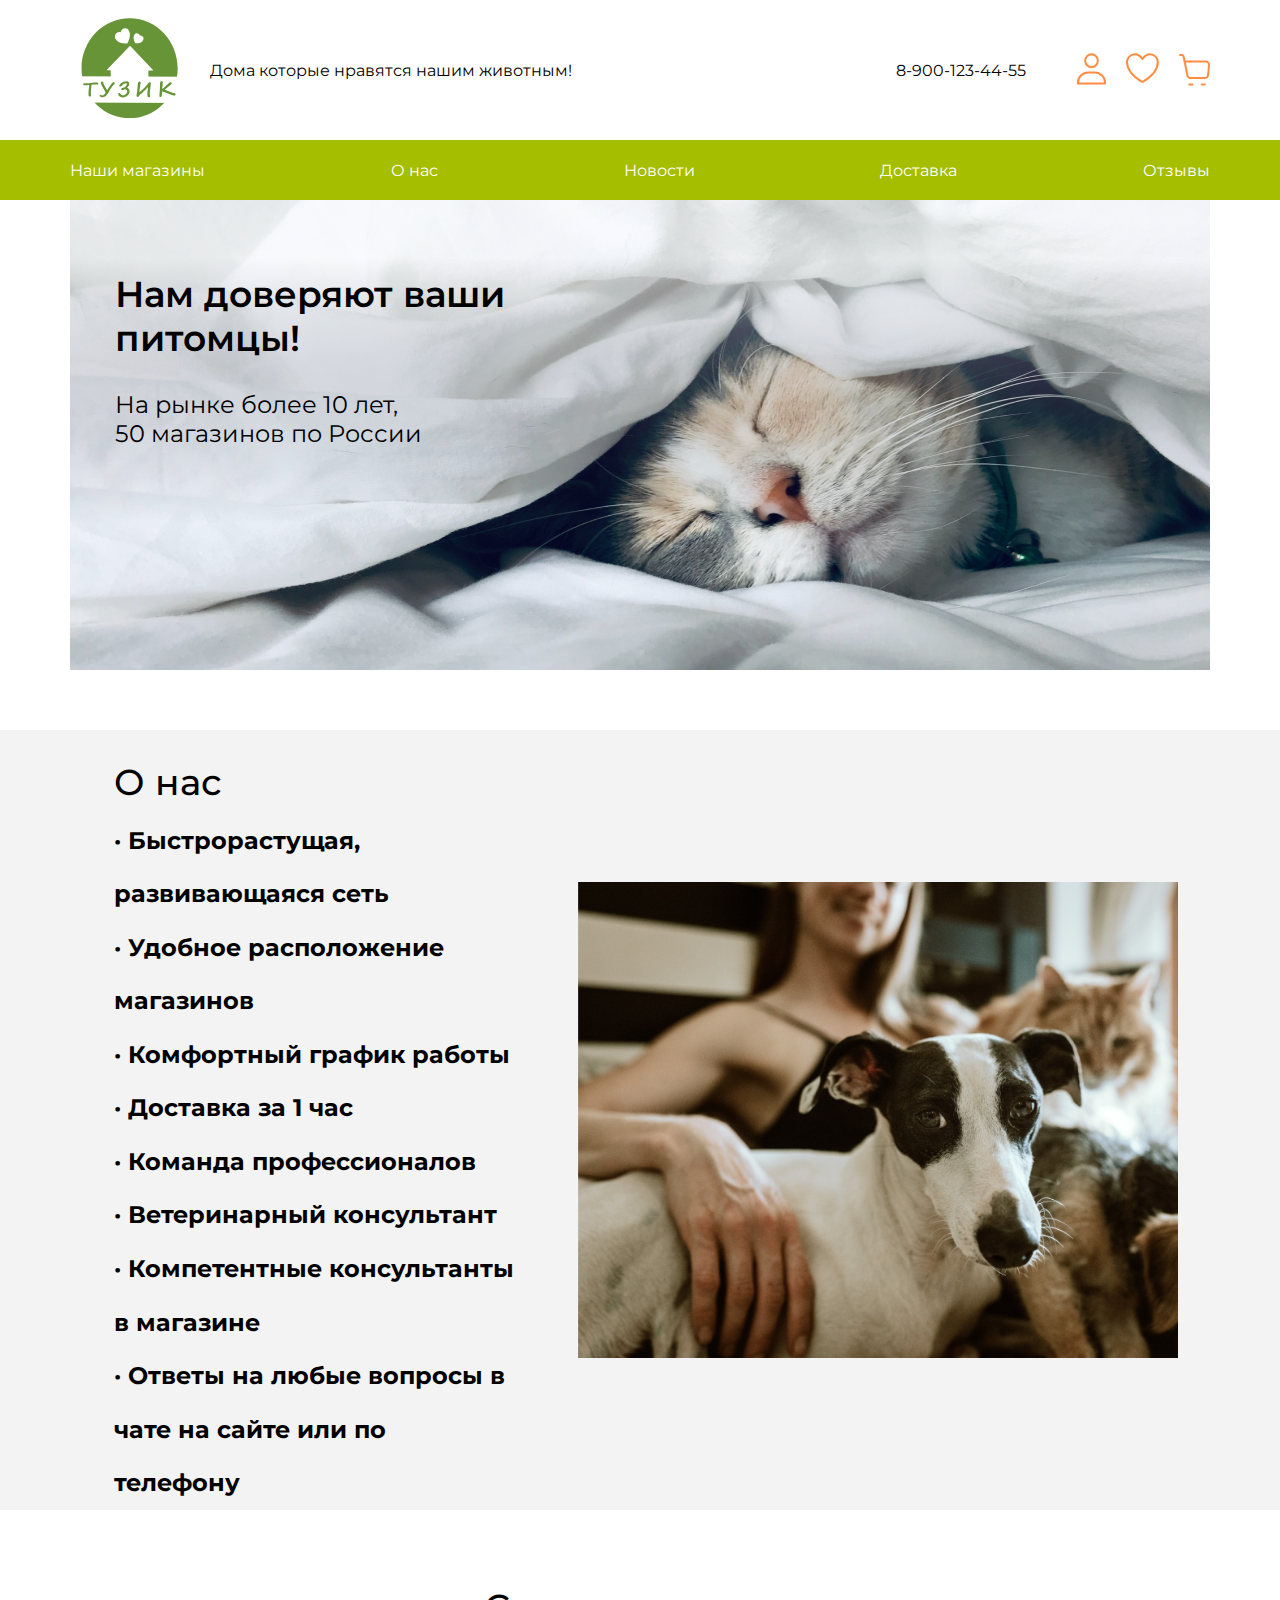
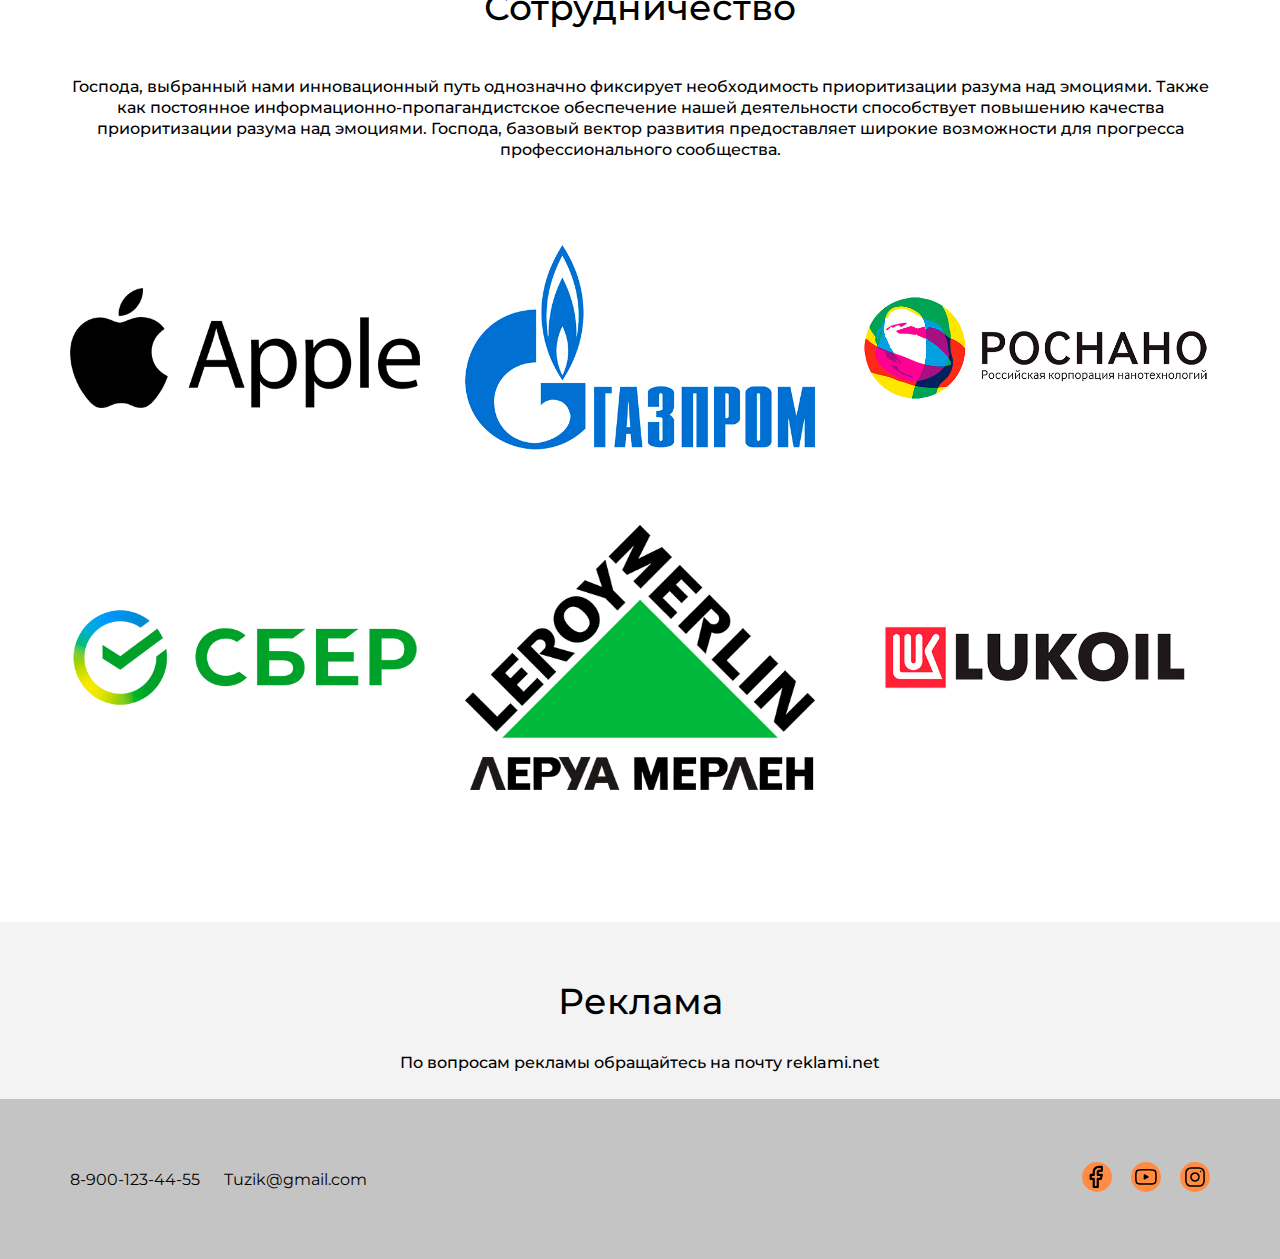
<file: aboutus.html>
<!DOCTYPE html>
<html lang="ru">
    <head>
        <meta charset="UTF-8" />
        <meta name="viewport" content="width=device-width, initial-scale=1.0">
        <title>Тузик</title>
        <link rel="icon" href="img/icons/logo.ico" />
        <link rel="stylesheet" href="css/style.css" />
        <link rel="stylesheet" href="css/aboutus.css" />
        <link rel="stylesheet" href="css/slick-theme.css" />
        <link rel="stylesheet" href="css/slick.css" />
        <link rel="preconnect" href="https://fonts.googleapis.com">
        <link rel="preconnect" href="https://fonts.gstatic.com" crossorigin>
        <link href="https://fonts.googleapis.com/css2?family=Darker+Grotesque
        :wght@600&family=Josefin+Sans&family=Montserrat:wght@400;500;600&display=swap"
        rel="stylesheet">
    </head>

    <body>
        <header>
            <div class="header-mobile">
                <div class="container">
                    <nav class="header-mobile__nav">
                        <a href="#!">Наши магазины</a>
                        <a href="aboutus.html">О нас</a>
                        <a href="news.html">Новости</a>
                        <a href="#!">Доставка</a>
                        <a href="reviews.html">Отзывы</a>
                        <a href="tel:89001234455">8-900-123-44-55</a>
                    </nav>
                </div>
            </div>
        
            <div class="block-flex container header">
                <div class="block-flex header-top">
                    <a class="header-top__logo" href="index.html"><img src="img/icons/logo.svg" alt=""></a>
                    <span>Дома которые нравятся нашим животным!</span>
                </div>
                <div class="block-flex header-top">
                    <a class="link-green" href="tel:89001234455">8-900-123-44-55</a>
                    <div class="block-flex header-top__links">
                        <a class="header-top__link header-top__link--user" href="#!"></a>
                        <a class="header-top__link header-top__link--heart" href="#!"></a>
                        <a class="header-top__link header-top__link--cart" href="#!"></a>
                    </div>
                </div>
        
                <div class="header-menu__burger"></div>
            </div>
        
            <div class="block-flex header-bottom">
                <div class="container">
                    <nav class="block-flex header-bottom__nav">
                        <li><a href="#!">Наши магазины</a></li>
                        <li><a href="aboutus.html">О нас</a></li>
                        <li><a href="news.html">Новости</a></li>
                        <li><a href="#!">Доставка</a></li>
                        <li><a href="reviews.html">Отзывы</a></li>
                    </nav>
                </div>
            </div>
        </header>

        <main>
            <div class="container banner-top">
                <h2 class="banner-top__title">Нам доверяют ваши питомцы!</h2>
                <p class="banner-top__text">На рынке более 10 лет, 50 магазинов по России</p>
            </div>

            <div class="block-flex slide">
                <div class="block-flex container slide-info">
                    <div class="slide-info__desc">
                        <h2 class="slide-info__title">О нас</h2>
                        <p class="slide-info__text">· Быстрорастущая, развивающаяся сеть</p>
                        <p class="slide-info__text">· Удобное расположение магазинов</p>
                        <p class="slide-info__text">· Комфортный график работы</p>
                        <p class="slide-info__text">· Доставка за 1 час</p>
                        <p class="slide-info__text">· Команда профессионалов</p>
                        <p class="slide-info__text">· Ветеринарный консультант</p>
                        <p class="slide-info__text">· Компетентные консультанты в магазине</p>
                        <p class="slide-info__text">· Ответы на любые вопросы в чате на сайте или по телефону</p>
                    </div>
                    <img class="slide-info__img" src="img/dog-about.png" alt="dog pic" />
                </div>
            </div>

            <div class="container partnership">
                <div class="partnership-info">
                    <h2 class="partnership-info__title">Сотрудничество</h2>
                    <p class="partnership-info__text">Господа, выбранный нами инновационный путь однозначно фиксирует необходимость приоритизации
                    разума над эмоциями. Также как постоянное информационно-пропагандистское обеспечение нашей
                    деятельности способствует повышению качества приоритизации разума над эмоциями. Господа,
                    базовый вектор развития предоставляет широкие возможности для прогресса профессионального сообщества.</p>
                </div>
                <div class="partnership-pic">
                    <div class="partnership-pic__object"><img class="partnership-pic__item" src="img/apple.png" alt="apple logo"  ></div>
                    <div class="partnership-pic__object"><img class="partnership-pic__item" src="img/gaz.png" alt="gazprom logo"  ></div>
                    <div class="partnership-pic__object"><img class="partnership-pic__item" src="img/rosnano.png" alt="rosnano logo"  ></div>
                    <div class="partnership-pic__object"><img class="partnership-pic__item" src="img/logo_sber.png" alt="sber logo"></div>
                    <div class="partnership-pic__object"><img class="partnership-pic__item" src="img/leroy.png" alt="leroy merlin logo"></div>
                    <div class="partnership-pic__object"><img class="partnership-pic__item" src="img/lukoil_logo.png" alt="lukoil logo"></div>
                </div>
            </div>

            <div class="block-flex marketing">
                <div class="container marketing-fill">
                    <h2 class="marketing_title">Реклама</h2>
                    <p class="marketing_text">По вопросам рекламы обращайтесь на почту reklami.net</p>
                </div>
            </div>
        </main>

        <footer class="block-flex">
            <div class="container">
                <div class="block-flex footer-block">
                    <div class="footer-contact">
                        <a class="link-green footer-contact__tel" href="tel:89001234455">8-900-123-44-55</a>
                        <a class="link-green footer-contact__mail" href="mailto:Tuzik@gmail.com">Tuzik@gmail.com</a>
                    </div>
        
                    <div class="footer-social">
                        <a class="footer-social__link" href="https://www.facebook.com/"><img class="footer-social__fb" src="img/icons/fb.svg" alt="facebook"></a>
                        <a class="footer-social__link" href="https://www.youtube.com/"><img class="footer-social__yb" src="img/icons/youtube.svg"
                            alt="youtube"></a>
                        <a class="footer-social__link" href="https://www.instagram.com/"><img class="footer-social__ig" src="img/icons/inst.svg"
                            alt="instagram"></a>
                    </div>
                </div>
            </div>
        </footer>
        <script src="js/jquery-3.6.0.min.js"></script>
        <script src="js/slick.min.js"></script>
        <script src="js/main.js"></script>
    </body>
</html>
</file>
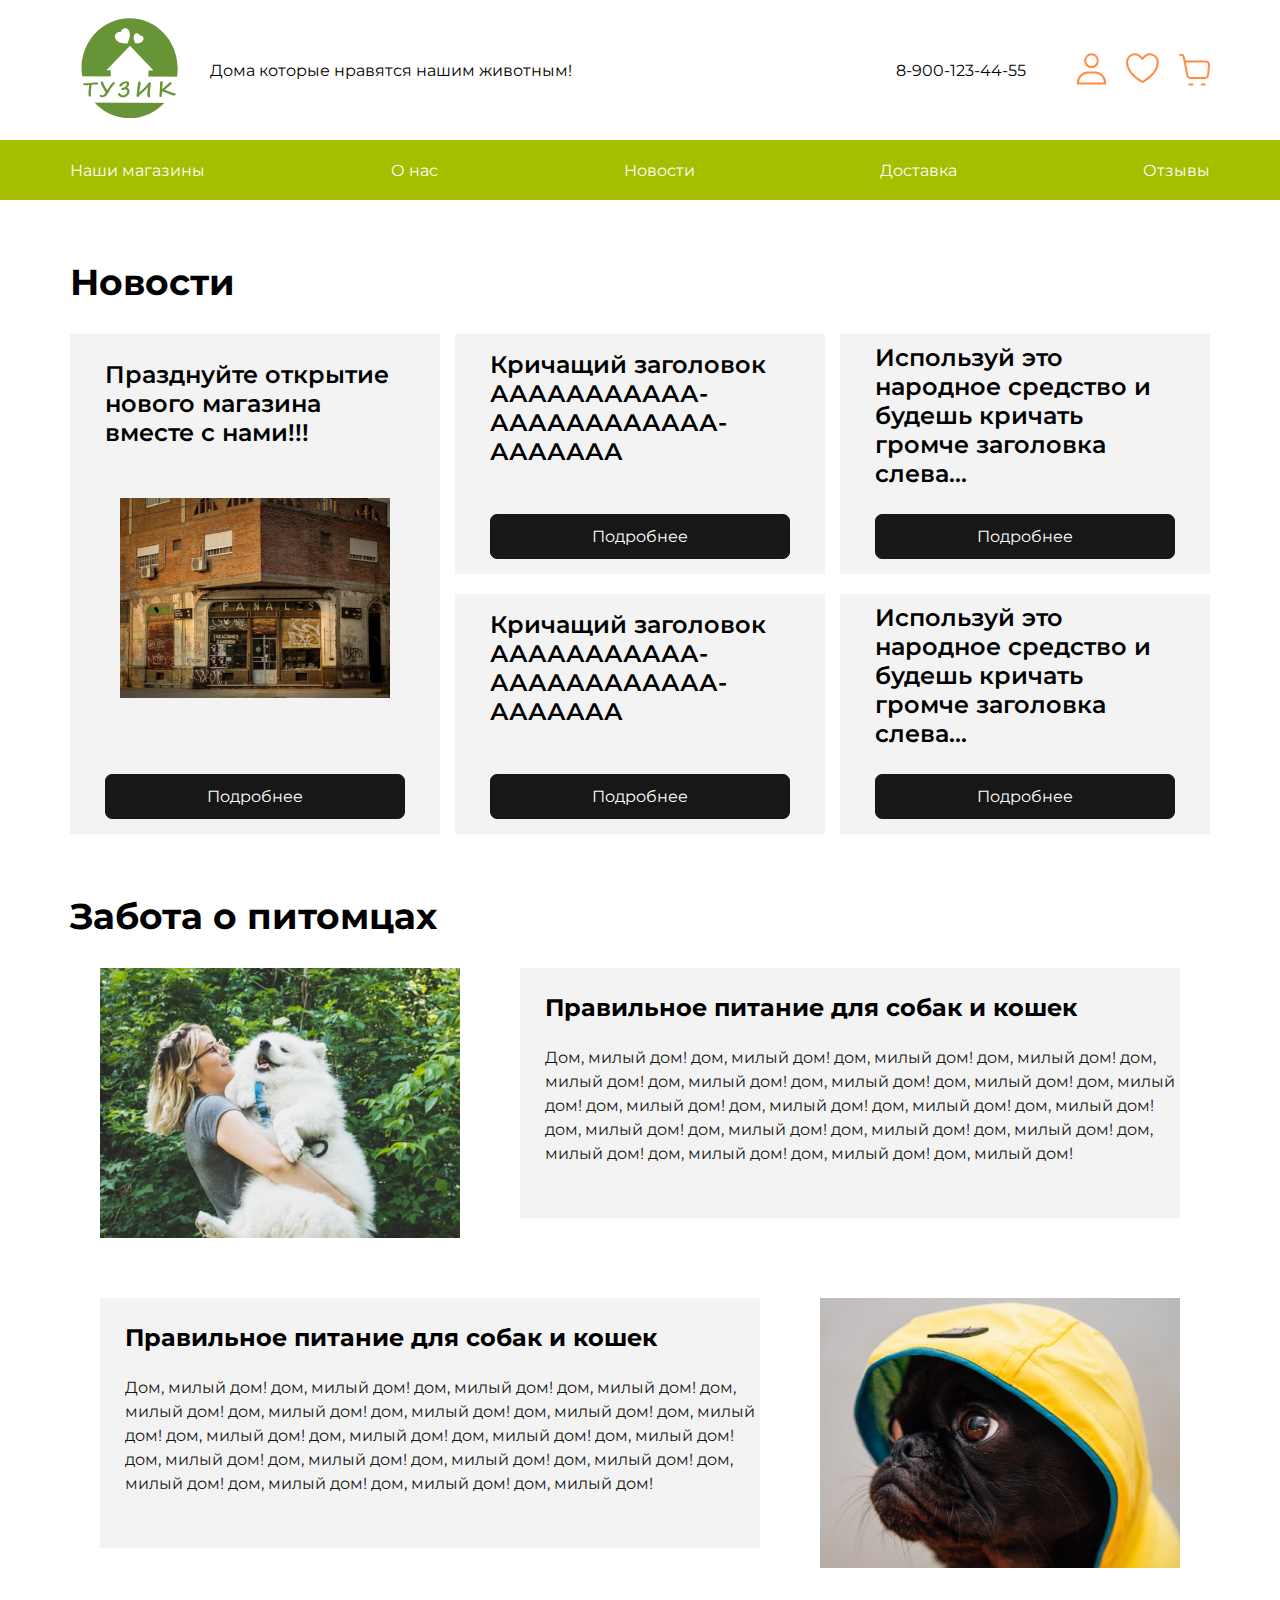
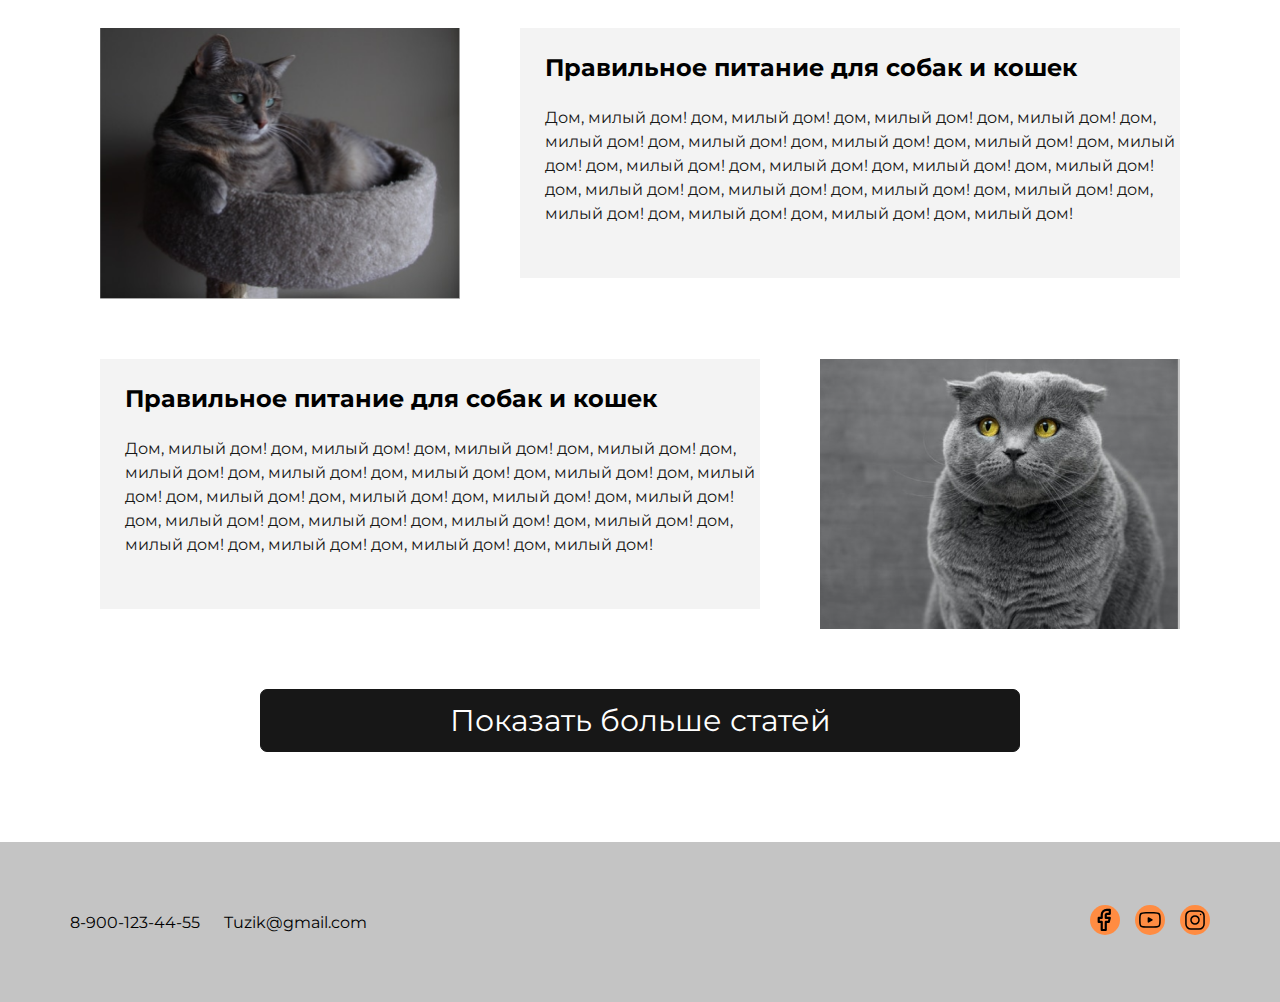
<file: news.html>
<!DOCTYPE html>
<html lang="ru">

<head>
  <meta charset="UTF-8">
  <meta name="viewport" content="width=device-width, initial-scale=1.0">
  <title>Тузик</title>
  <link rel="icon" href="img/icons/logo.ico">
  <link rel="stylesheet" href="css/style.css">
  <link rel="stylesheet" href="css/news.css">
  <link rel="preconnect" href="https://fonts.googleapis.com">
  <link rel="preconnect" href="https://fonts.gstatic.com" crossorigin>
  <link href="https://fonts.googleapis.com/css2?family=Darker+Grotesque
  :wght@600&family=Josefin+Sans&family=Montserrat:wght@400;500;600&display=swap"
  rel="stylesheet">
</head>

<body>

  <header>
    <div class="header-mobile">
      <div class="container">
        <nav class="header-mobile__nav">
          <a href="#!">Наши магазины</a>
          <a href="aboutus.html">О нас</a>
          <a href="news.html">Новости</a>
          <a href="#!">Доставка</a>
          <a href="reviews.html">Отзывы</a>
          <a href="tel:89001234455">8-900-123-44-55</a>
        </nav>
      </div>
    </div>

    <div class="block-flex container header">
      <div class="block-flex header-top">
        <a class="header-top__logo" href="index.html"><img src="img/icons/logo.svg" alt=""></a>
        <span>Дома которые нравятся нашим животным!</span>
      </div>
      <div class="block-flex header-top">
        <a class="link-green" href="tel:89001234455">8-900-123-44-55</a>
        <div class="block-flex header-top__links">
          <a class="header-top__link header-top__link--user" href="#!"></a>
          <a class="header-top__link header-top__link--heart" href="#!"></a>
          <a class="header-top__link header-top__link--cart" href="#!"></a>
        </div>
      </div>

      <div class="header-menu__burger"></div>
    </div>

    <div class="block-flex header-bottom">
      <div class="container">
        <nav class="block-flex header-bottom__nav">
          <li><a href="#!">Наши магазины</a></li>
          <li><a href="aboutus.html">О нас</a></li>
          <li><a href="news.html">Новости</a></li>
          <li><a href="#!">Доставка</a></li>
          <li><a href="reviews.html">Отзывы</a></li>
        </nav>
      </div>
    </div>
  </header>

  <main>
    <div class="container">
      <div class="news">
        <h2>Новости</h2>
          <div class="grid-news">
            <div class="news-item last-news">
              <span class="title-news">Празднуйте открытие нового магазина вместе с нами!!!</span>
              <img class="img-news" src="img/shop.png" alt="">
              <a class="btn btn-black" href="#!">Подробнее</a>
            </div>
            <div class="news-item">
              <span class="title-news">
                Кричащий заголовок ААААА&shy;АААААА&shy;АААААА&shy;АААААА&shy;ААААААА
              </span>
              <a class="btn btn-black" href="#!">Подробнее</a>
            </div>
            <div class="news-item">
              <span class="title-news">
                Используй это народное средство и будешь кричать громче заголовка слева...
              </span>
              <a class="btn btn-black" href="#!">Подробнее</a>
            </div>
            <div class="news-item">
              <span class="title-news">
                Кричащий заголовок ААААА&shy;АААААА&shy;АААААА&shy;АААААА&shy;ААААААА
              </span>
              <a class="btn btn-black" href="#!">Подробнее</a>
            </div>
            <div class="news-item">
              <span class="title-news">
                Используй это народное средство и будешь кричать громче заголовка слева...
              </span>
              <a class="btn btn-black" href="#!">Подробнее</a>
            </div>
          </div>
        </div>
      <h2>Забота о питомцах</h2>
      <div class="article">
        <div class="article-block block-flex img-l">
          <img src="img/dognews.png" alt="">
          <div class="article-box">
            <h3 class="title">Правильное питание для собак и кошек</h3>
            <span class="text">Дом, милый дом! дом, милый дом! дом, милый дом! дом, милый дом!
              дом, милый дом! дом, милый дом! дом, милый дом! дом, милый дом! 
              дом, милый дом! дом, милый дом! дом, милый дом! дом, милый дом! 
              дом, милый дом! дом, милый дом! дом, милый дом! дом, милый дом! 
              дом, милый дом! дом, милый дом! дом, милый дом! дом, милый дом! 
              дом, милый дом! </span>
          </div>
        </div>
        <div class="article-block block-flex img-r">
          <div class="article-box">
            <h3 class="title">Правильное питание для собак и кошек</h3>
            <span class="text">Дом, милый дом! дом, милый дом! дом, милый дом! дом, милый дом!
              дом, милый дом! дом, милый дом! дом, милый дом! дом, милый дом! 
              дом, милый дом! дом, милый дом! дом, милый дом! дом, милый дом! 
              дом, милый дом! дом, милый дом! дом, милый дом! дом, милый дом! 
              дом, милый дом! дом, милый дом! дом, милый дом! дом, милый дом! 
              дом, милый дом! </span>
          </div>
          <img src="img/dogsnews.png" alt="">
        </div>
        <div class="article-block block-flex img-l">
          <img src="img/cat-l.png" alt="">
          <div class="article-box">
            <h3 class="title">Правильное питание для собак и кошек</h3>
            <span class="text">Дом, милый дом! дом, милый дом! дом, милый дом! дом, милый дом!
              дом, милый дом! дом, милый дом! дом, милый дом! дом, милый дом! 
              дом, милый дом! дом, милый дом! дом, милый дом! дом, милый дом! 
              дом, милый дом! дом, милый дом! дом, милый дом! дом, милый дом! 
              дом, милый дом! дом, милый дом! дом, милый дом! дом, милый дом! 
              дом, милый дом! </span>
          </div>
        </div>
        <div class="article-block block-flex img-r">
          <div class="article-box">
            <h3 class="title">Правильное питание для собак и кошек</h3>
            <span class="text">Дом, милый дом! дом, милый дом! дом, милый дом! дом, милый дом!
              дом, милый дом! дом, милый дом! дом, милый дом! дом, милый дом! 
              дом, милый дом! дом, милый дом! дом, милый дом! дом, милый дом! 
              дом, милый дом! дом, милый дом! дом, милый дом! дом, милый дом! 
              дом, милый дом! дом, милый дом! дом, милый дом! дом, милый дом! 
              дом, милый дом! </span>
          </div>
          <img src="img/cat-r.png" alt="">
        </div>
        <a class="btn btn-black big-btn" href="#!">Показать больше статей</a>
      </div>
    </div>
  </main>

  <footer class="block-flex">
    <div class="container">
      <div class="block-flex footer-block">
        <div class="footer-contact">
          <a class="footer-contact__tel" href="tel:89001234455">8-900-123-44-55</a>
          <a class="footer-contact__mail" href="mailto:Tuzik@gmail.com">Tuzik@gmail.com</a>
        </div>

        <div class="footer-social block-flex">
          <a class="footer-social__link" href="https://www.facebook.com/"><img class="footer-social__fb" src="img/icons/fb.svg" alt="facebook"></a>
          <a class="footer-social__link" href="https://www.youtube.com/"><img class="footer-social__yb" src="img/icons/youtube.svg"
              alt="youtube"></a>
          <a class="footer-social__link" href="https://www.instagram.com/"><img class="footer-social__ig" src="img/icons/inst.svg"
              alt="instagram"></a>
        </div>
      </div>
    </div>
  </footer>
  <script src="js/jquery-3.6.0.min.js"></script>
  <script src="js/slick.min.js"></script>
  <script src="js/main.js"></script>
  </body>
</html>
</file>
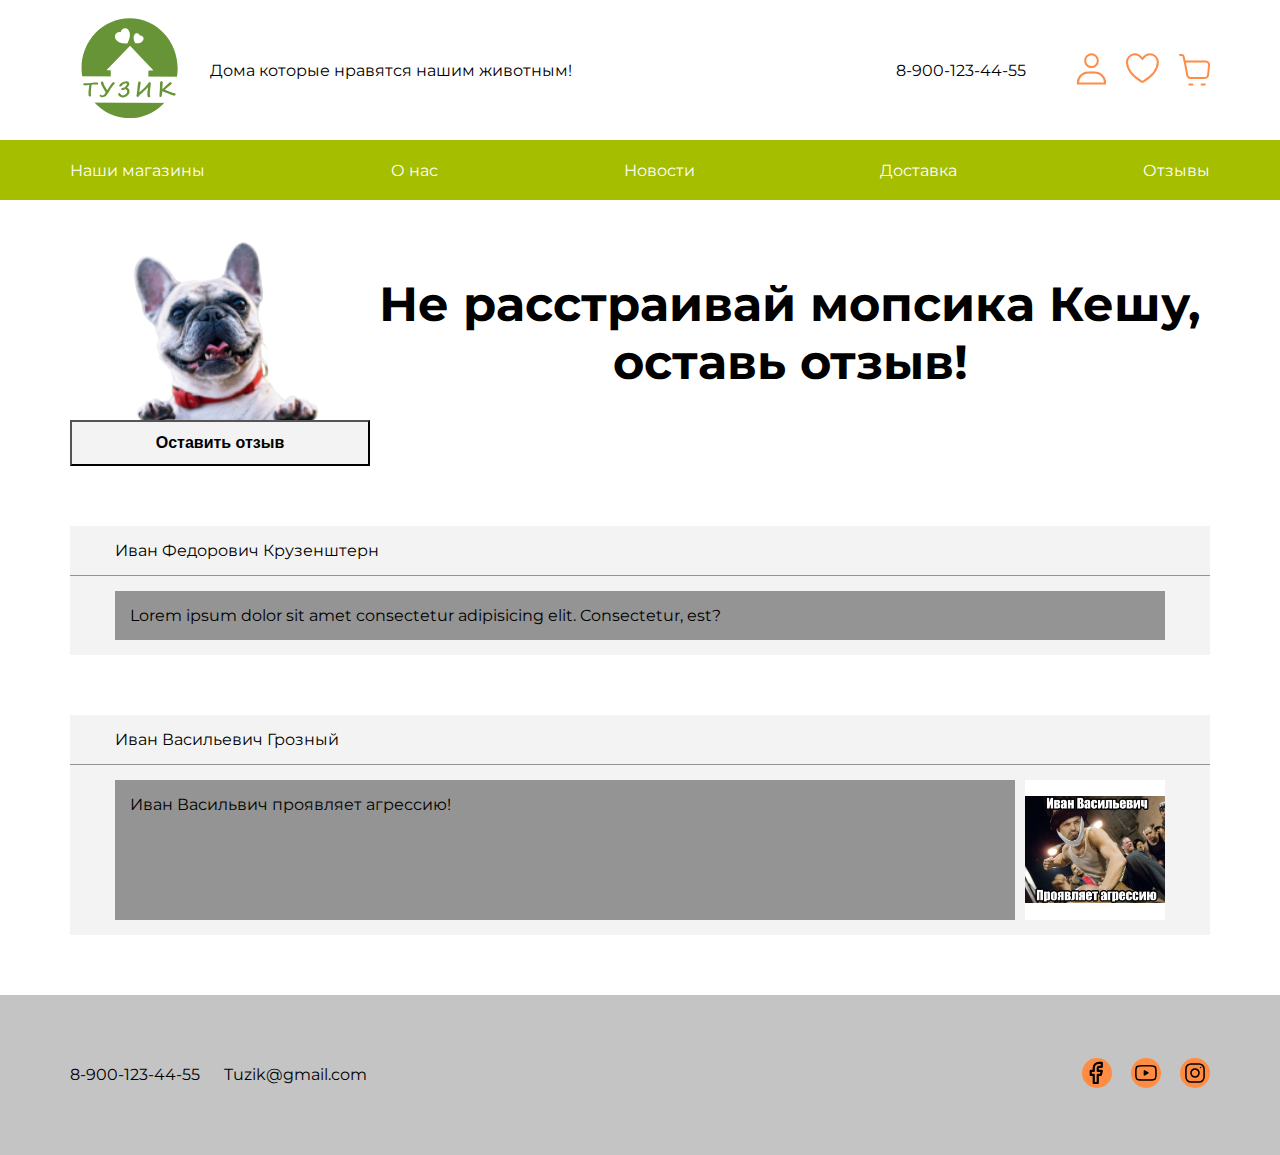
<file: reviews.html>
<!DOCTYPE html>
<html lang="ru">

<head>
  <meta charset="UTF-8">
  <meta name="viewport" content="width=device-width, initial-scale=1.0">
  <title>Отзывы</title>
  <link rel="icon" href="img/icons/logo.ico">
  <link rel="stylesheet" href="css/slick.css">
  <link rel="stylesheet" href="css/slick-theme.css">
  <link rel="stylesheet" href="css/reviews.css">
  <link rel="stylesheet" href="css/style.css">
  <link rel="preconnect" href="https://fonts.googleapis.com">
  <link rel="preconnect" href="https://fonts.gstatic.com" crossorigin>
  <link href="https://fonts.googleapis.com/css2?family=Darker+Grotesque
  :wght@600&family=Josefin+Sans&family=Montserrat:wght@400;500;600&display=swap"
  rel="stylesheet">
</head>

<body>

  <header>
    <div class="header-mobile">
      <div class="container">
        <nav class="header-mobile__nav">
          <a href="#!">Наши магазины</a>
          <a href="aboutus.html">О нас</a>
          <a href="news.html">Новости</a>
          <a href="#!">Доставка</a>
          <a href="reviews.html">Отзывы</a>
          <a href="tel:89001234455">8-900-123-44-55</a>
        </nav>
      </div>
    </div>

    <div class="block-flex container header">
      <div class="block-flex header-top">
        <a class="header-top__logo" href="index.html"><img src="img/icons/logo.svg" alt=""></a>
        <span>Дома которые нравятся нашим животным!</span>
      </div>

      <div class="block-flex header-top">
        <a class="link-green" href="tel:89001234455">8-900-123-44-55</a>
        <div class="block-flex header-top__links">
          <a class="header-top__link header-top__link--user" href="#!"></a>
          <a class="header-top__link header-top__link--heart" href="#!"></a>
          <a class="header-top__link header-top__link--cart" href="#!"></a>
        </div>
      </div>

      <div class="header-menu__burger"></div>
    </div>

    <div class="block-flex header-bottom">
      <div class="container">
        <nav class="block-flex header-bottom__nav">
          <li><a href="#!">Наши магазины</a></li>
          <li><a href="aboutus.html">О нас</a></li>
          <li><a href="news.html">Новости</a></li>
          <li><a href="#!">Доставка</a></li>
          <li><a href="reviews.html">Отзывы</a></li>
        </nav>
      </div>
    </div>
  </header>

  <main class="container">

    <div class="block-flex leave-review">
      <div class="leave-review__button wow bounce">
        <img class="leave-review__img" src="img/dog-review.png" alt="">
        <button class="btn btn-form">Оставить отзыв</button>
      </div>
      <h1>Не расстраивай мопсика Кешу, оставь отзыв!</h1>
    </div>

    <div class="review-list">
      <div class="review-item">
        <p class="review-item__name">Иван Федорович Крузенштерн</p>
        <div class="review-item__block">
          <p class="review-item__block--text">Lorem ipsum dolor sit amet consectetur adipisicing elit. Consectetur, est?
          </p>
          <!-- <div class="review-item__block--img"></div> -->
        </div>
      </div>
    </div>

    <div class="review-list">
      <div class="review-item">
        <p class="review-item__name">Иван Васильевич Грозный</p>
        <div class="review-item__block">
          <p class="review-item__block--text">Иван Васильвич проявляет агрессию!
          </p>
          <img src="img/vanya.jpg" class="review-item__block--img">
        </div>
      </div>
    </div>

    <div class="modal-container">
      <div class="modal-review">
        <div class="modal-review__title">
          <p>Написать отзыв</p>
          <div class="modal-exit"></div>
        </div>
        <form method="post" action="">
          <input class="modal-form" type="text" name="" placeholder="Имя">
          <input class="modal-form" type="email" name="" placeholder="Электронная почта">
          <input class="modal-form" type="text" name="" placeholder="Название товара">
          <input class="modal-form" type="text" name="" placeholder="Отзыв">
        </form>
        <button class="btn btn-green" type="button">Отправить</button>
      </div>
    </div>
  </main>

  <footer class="block-flex">
    <div class="container">
      <div class="block-flex footer-block">
        <div class="footer-contact">
          <a class="link-green footer-contact__tel" href="tel:89001234455">8-900-123-44-55</a>
          <a class="link-green footer-contact__mail" href="mailto:Tuzik@gmail.com">Tuzik@gmail.com</a>
        </div>

        <div class="footer-social">
          <a class="footer-social__link" href="https://www.facebook.com/"><img class="footer-social__fb"
              src="img/icons/fb.svg" alt="facebook"></a>
          <a class="footer-social__link" href="https://www.youtube.com/"><img class="footer-social__yb"
              src="img/icons/youtube.svg" alt="youtube"></a>
          <a class="footer-social__link" href="https://www.instagram.com/"><img class="footer-social__ig"
              src="img/icons/inst.svg" alt="instagram"></a>
        </div>
      </div>
    </div>
  </footer>

  <script src="js/jquery-3.6.0.min.js"></script>
  <script src="js/slick.min.js"></script>
  <script src="js/main.js"></script>
  <script src="js/scrollNot.js"></script>
  <script src="js/index.js"></script>
</body>
</html>
</file>
<file: css/style.css>
* {
  box-sizing: border-box;
}
body {
  margin: 0;
  font-size: 16px;
  font-family: "Montserrat",
  sans-serif;
}
img {
  width: 100%;
}
a {
  text-decoration: none;
  color: black;
  cursor: url("../img/cursor.png"), auto;
}
h1 {
  font-size: 48px;
}
h2 {
  font-size: 36px;
}
h3 {
  font-size: 24px;
}
li {
  list-style: none;
}
:root {
  --color-light: #f3f3f3;
  --color-lime: #a5be00;
  --color-orange: #ff8c42;
  --color-tomato: #cb4646;
  --color-dark: #949494;
  --color-grey: #c4c4c4;
  --color-black: #171717;
  --color-yellow: #fbd824;
  --color-green: #679436;
  --color-rose: #F9D3D3;
}
.btn {
  width: 100%;
  max-width: 230px;
  padding: 15px;
  cursor: url("../img/cursor.png"), auto;
}
.container {
  max-width: 1140px;
  width: 95%;
  margin: auto;
}
.open-flex {
  display: flex !important;
}
.block-flex {
  display: flex;
  justify-content: space-between;
  align-items: center;
}
.header-bottom__nav a:hover {
  transition: 0.3s;
  color: var(--color-yellow);
}
/* header-top */
.header {
  position: relative;
  height: 140px;
}
.header-menu__burger {
  display: none;
}
.link-green:hover {
  transition: 0.3s;
  color: var(--color-green);
  border-bottom: 1px solid var(--color-green);
}
.header-top__logo {
  max-width: 120px;
  width: 100%;
  margin-right: 20px;
  z-index: 7;
}
.header-top__links {
  margin-left: 50px;
  z-index: 7;
}
.header-top__link:not(:last-child) {
  max-width: 100%;
  margin-right: 20px;
}
.header-top__link--user {
  width: 30px;
  height: 34px;
  background: url("../img/icons/user.svg") no-repeat;
}
.header-top__link--user:hover {
  transition: 0.3s;
  background: url("../img/icons/user-hover.svg") no-repeat;
}
.header-top__link--heart {
  width: 33px;
  height: 34px;
  background: url("../img/icons/heart.svg") no-repeat;
}
.header-top__link--heart:hover {
  transition: 0.3s;
  background: url("../img/icons/heart-hover.svg") no-repeat;
}
.header-top__link--cart {
  max-width: 100%;
  width: 31px;
  height: 34px;
  background: url("../img/icons/cart.svg") no-repeat;
}
.header-top__link--cart:hover {
  transition: 0.3s;
  background: url("../img/icons/cart-hover.svg") no-repeat;
}
.header-mobile {
  display: none;
}
/* header-bottom */
.header-bottom {
  height: 60px;
  background: var(--color-lime);
}
.header-bottom li {
  color: white;
}
.header-bottom a {
  color: white;
}
/* banners */
.slider-top__cats-rose {
  height: 450px;
  background: linear-gradient(rgba(0, 0, 0, 0.5) 100%, #000 100%),
    url("../img/slide.jpg") no-repeat;
  background-position: center;
}
.slider-top__cats {
  height: 450px;
  background: linear-gradient(rgba(0, 0, 0, 0.5) 100%, #000 100%),
    url("../img/slide-3.jpg") no-repeat center;
}
.slider-top__dogs {
  height: 450px;
  background: linear-gradient(rgba(0, 0, 0, 0.5) 100%, #000 100%),
    url("../img/slide-2.jpg") no-repeat;
  background-position: bottom;
}
.slider-top {
  padding: 20px;
  display: flex !important;
  flex-direction: column;
  justify-content: end;
  z-index: 11;
}
.slider-top__dogs h1 {
  color: var(--color-lime);
}
.slider-top__cats h1 {
  color: var(--color-orange);
}
.slider-top__cats-rose h1 {
  color: var(--color-light);
}
.btn-dark {
  display: block;
  width: 200px;
  top: 55%;
  text-align: center;
  background: var(--color-black);
  color: white;
  border: 1px solid var(--color-light);
}
.btn-dark:hover {
  background: var(--color-rose);
  color: var(--color-black);
  transition: 0.3s;
}
/* info */
.slide {
  height: 450px;
  background: var(--color-light);
}
.slide-info {
  justify-content: space-around;
}
.slide-info__img {
  width: 100%;
  max-width: 290px;
}
.slide-info__desc {
  text-align: center;
}
.slide-info__desc p {
  font-weight: bold;
  font-size: 24px;
}
.slide-info__desc .btn-dark {
  display: block;
  width: 200px;
  text-align: center;
  margin: auto;
  margin-top: 30px;
  background: var(--color-black);
  color: white;
}
.slide-info__desc .btn-dark:hover {
  background: var(--color-rose);
  color: var(--color-black);
  transition: 0.3s;
}
/* products */
.products {
  max-width: 720px;
  width: 95%;
}
.products h2 {
  margin-top: 60px;
  margin-bottom: 30px;
  text-align: center;
  margin-bottom: 0;
}
.products-list {
  display: flex;
  justify-content: space-between;
  flex-wrap: wrap;
}
.products-list__item {
  margin-top: 30px;
  text-align: center;
  background: var(--color-light);
  border-bottom-left-radius: 7px;
  border-bottom-right-radius: 7px;
}
.products-list__item h3 {
  margin: 7px 0;
}
.products-list__item p {
  margin: 17px 0;
}
.products-list__item--img {
  max-width: 300px;
  object-fit: contain;
}
.btn-white,
.btn-black {
  display: block;
  margin: auto;
  max-width: inherit;
  border-radius: 7px;
  padding: 12px;
}
.btn-white:hover,
.products-list__item .btn-black:hover {
  background: var(--color-rose);
  color: var(--color-black);
  transition: 0.3s;
}
.btn-black {
  margin-top: 10px;
  color: white;
  background: var(--color-black);
  border: 1px solid var(--color-black);
}
.btn-black:hover {
  background: #000;
  color: #fff;
}
.btn-white {
  color: black;
  background: #fff;
  border: 1px solid var(--color-black);
}
/* subscription */
.subscription {
  margin-top: 60px;
  height: 220px;
  background: var(--color-light);
}
.subscription-block {
  max-width: 720px;
  width: 100%;
  margin: auto;
}
.subscription-block__img {
  max-width: 135px;
  width: 100%;
}
.subscription-block__form {
  width: 73%;
  padding: 20px 30px;
  background: var(--color-lime);
}
.subscription-block__form h3 {
  margin-top: 0;
}
.subscription-block__form input[type="email"] {
  font-size: 16px;
  padding: 12px;
}
.subscription-block__form .btn-form {
  float: right;
  font-size: 16px;
  font-weight: bold;
  padding: 12px;
  background: var(--color-light);
}
.subscription-block__form .btn-form:hover {
  background: var(--color-rose);
  color: var(--color-black);
  transition: 0.3s;
}
/* footer */
footer {
  background: var(--color-grey);
}
.footer-block {
  height: 160px;
}
.footer-social__link:not(:last-child) {
  margin-right: 15px;
}
.footer-social__fb,
.footer-social__yb,
.footer-social__ig {
  width: 30px;
}
.footer-contact__tel {
  margin-right: 20px;
}
/* adaptiv */
@media (max-width: 870px) {
  h1 {
    font-size: 24px;
  }
  h2 {
    font-size: 24px;
  }
  h3 {
    font-size: 18px;
  }
  .header-top span,
  .link-green,
  .header-bottom {
    display: none;
  }
  .header {
    height: 70px;
  }
  .header-top__logo {
    width: 60px;
    margin-right: 0;
    max-width: initial;
  }
  .header-top__links {
    margin-right: 50px;
  }
  .header-menu__burger {
    display: block;
    position: absolute;
    right: 0;
    top: 50%;
    width: 30px;
    height: 3px;
    background-color: var(--color-orange);
    border: none;
    cursor: url("../img/cursor.png"), auto;
    z-index: 2;
  }
  .header-menu__burger:before {
    content: "";
    display: block;
    position: absolute;
    top: 0;
    left: 0;
    width: 30px;
    height: 3px;
    background-color: var(--color-orange);
    transition: transform 0.2s;
    margin-top: -10px;
  }
  .header-menu__burger:after {
    content: "";
    display: block;
    position: absolute;
    top: 0;
    left: 0;
    width: 30px;
    height: 3px;
    background-color: var(--color-orange);
    transition: transform 0.2s;
    margin-top: 10px;
  }
  .header-menu__burger--active {
    height: 0;
  }
  .header-menu__burger--active:before {
    transform: rotate(45deg);
    margin-top: 0;
  }
  .header-menu__burger--active:after {
    transform: rotate(-45deg);
    margin-top: 0;
  }
  .header-mobile {
    width: 100%;
    position: absolute;
    top: 0;
    padding: 70px 0 20px;
    background: var(--color-black);
    opacity: 0.9;
    z-index: 1;
  }
  .header-mobile__nav {
    display: flex;
    flex-direction: column;
    align-items: center;
    justify-content: space-between;
    height: 150px;
  }
  .header-mobile__nav a {
    z-index: 7;
    color: var(--color-orange);
  }
  .header-mobile__nav a:last-child {
    color: var(--color-light);
  }
  .header-top__link--user {
    background: url("../img/icons/user-hover.svg") no-repeat;
  }
  .header-top__link--heart {
    background: url("../img/icons/heart-hover.svg") no-repeat;
  }
  .header-top__link--cart {
    background: url("../img/icons/cart-hover.svg") no-repeat;
  }
  .slide-info__desc p {
    font-weight: bold;
    font-size: 16px;
  }
  .slider {
    height: 300px;
  }
  .slider-top__cats-rose,
  .slider-top__dogs,
  .slider-top__cats {
    background-size: cover;
    height: 300px;
  }
  .slider-top__cats-rose {
    background-position: inherit;
  }
  .slide {
    height: auto;
  }
  .slide-info {
    flex-wrap: wrap;
    padding-bottom: 30px;
  }
  .subscription {
    height: auto;
    padding: 30px 0;
  }
  .subscription-block {
    flex-direction: column;
  }
  .subscription-block__form {
    display: flex;
    flex-direction: column;
    margin-top: 20px;
  }
  .subscription-block__form .btn-form {
    margin-top: 20px;
    max-width: initial;
  }
  .subscription-block__form h3 {
    font-size: 18px;
  }
  .footer-contact a {
    display: inline-block;
  }
  .footer-contact {
    display: flex;
    flex-direction: column;
  }
}
@media (max-width: 631px) {
  .products-list {
    justify-content: center;
  }
}
</file>
<file: css/aboutus.css>
p{
  margin: 0;
}
/* banners */
.banner-top {
  height: 470px;
  background: url("../img/cat-banner-about.png") no-repeat center;
  display: block;
}

.banner-top__title {
  margin: 0;
  padding-top: 72px;
  padding-left: 45px;
  font-weight: 600;
  max-width: 600px;
}

.banner-top__text {
  padding-top: 30px;
  padding-left: 45px;
  font-size: 24px;
  max-width: 360px;
}

/* info */
.slide {
  margin-top: 60px;
  min-height: 600px;
  height: auto;

}

.slide-info__title {
  font-weight: 500;
  margin-bottom: 10px;
}

.slide-info__text {
  font-size: 18px;
  font-weight: 500;
  line-height: 223.5%;
}

.slide-info__img {
  max-width: 600px;
}
.slide-info__desc {
  text-align: left;
  margin-left: 12px;
  width: 400px;
}

/* PARTNERSHIP */

.partnership {
  margin-bottom: 130px;
}
.partnership-info {
  margin-top: 75px;
  text-align: center;
}
.partnership-info__title {
  font-weight: 500;
  padding-bottom: 19px;
}
.wrap{
  max-width: 760px;
  margin: auto;
}
.partnership-info__text {
  font-weight: 500;
  line-height: 130%;
  padding-bottom: 53px;
}
.partnership-pic {
  display: grid;
  grid-template-columns: repeat(3, 1fr);
  grid-template-rows: repeat(2, 1fr);
  column-gap: 45px;
  row-gap: 40px;
}
.partnership-pic__item {
  object-fit: contain;
  width: 100%;
  height: 100%;
}

/* MARKETING */
.marketing {
  height: 177px;
  background-color: var(--color-light);
}
.marketing-fill {
  text-align: center;
}
.marketing_title {
  font-weight: 500;
}
.marketing_text {
  font-weight: 500;
}
/* adaptiv */
@media screen and (max-width: 320px) {
  .partnership-info {
    text-align: left;
  }
}
@media (max-width: 1024px){
  .slide-info {
    flex-wrap: wrap;
    padding-bottom: 0;
  }
  .slide-info__img {
    margin: 30px 0;
  }
  .partnership-info {
    text-align: left;
}
}
</file>
<file: css/news.css>
h2 {
  margin-top: 60px;
  margin-bottom: 30px;
}
h3{
  margin: 25px;
}
/* news */
.grid-news{
  display: grid;
  min-height: 500px;
  grid-template-columns: repeat(3, 1fr);
  grid-template-rows: repeat(2, 1fr);
  column-gap: 15px;
  row-gap: 20px;
}
.last-news{
  grid-row: 1/3;
}
.news-item{
display: grid;
grid-template-rows: auto;
background: var(--color-light);
min-height: 200px;
}
.title-news{
  font-weight: 600;
  font-size: 24px;
  width: 300px;
  margin: auto;
  justify-self: center;
}
.img-news{
  margin: auto;
  width: 270px;
  height: 200px;
}
.btn-black {
  width: 300px;
  margin: auto;
  margin-bottom: 15px;
  text-align: center;
}
.btn-black:hover{
  background: #444;
  color: #fff;
}
/* article */
.article .block-flex {
  align-items: flex-start;
}
.article-block{
  width: 100%;
  max-width: 1080px;
  min-height: 270px;
  margin: auto;
  margin-bottom: 60px;
}
.article-block img{
  width: 360px;
}
.article-box{
  width: 660px;
  min-height: 250px;
  background: var(--color-light);
}
.title{
  margin-bottom: 24px;
}
.text{
  display: block;
  margin-left: 25px;
  line-height: 1.5;
  color: var(--color-black);
}
.big-btn{
  width: 760px;
  font-size: 30px;
  margin-bottom: 90px;
}

/* tablet 320px */
@media screen and (max-width: 500px) {
  .grid-news {
    height: auto;
    grid-template-columns: 1fr;
    grid-template-rows: repeat(6, 1fr);
 }
  .title-news {
    width: 75%;
    margin-bottom: 20px;
  }
  .img-news{
    height: auto;
    width: 75%;
  }

  /* .btn-black {
    width : 80%;
  } */
  .btn-black {
    width: 300px;
    margin: auto;
    margin-bottom: 15px;
    text-align: center;
  }
  .btn-black:hover{
    background: var(--color-rose);
    transition: 0.3s;
    color: var(--color-black);
  }
  /* article */
  .article-block{
    max-width: 270px;
    height: auto;
  }
  .img-l{
    flex-direction: column;
  }
  .img-r{
    flex-direction: column-reverse;
  }
  .article-block img{
    width: 100%;
    margin-bottom: 30px;
  }
  .article-box{
    width: 100%;
    height: auto;
  }
  .text{
    font-size: 12px;
  }
  .big-btn{
    width: 90%;
    height: auto;
    font-size: 16px;
    padding: 15px;
  }
}
@media (min-device-width: 501px)
  and (max-device-width: 870px){
  .title-news{
    font-size: 18px;
    font-weight: 600;
    width: 75%;
  }
  .img-news{
    height: auto;
    width: 75%;
  }
  .btn-black {
    width: 80%;
  }
  .article{
    display: grid;
    grid-template-columns: 100%;
    grid-template-rows: repeat(4, 1fr);
  }
  .article-block img{
    width: 45%;
    margin: 0 20px;
  }
}
</file>
<file: css/reviews.css>
/* leave-review */
.leave-review__button {
  width: 100%;
  max-width: 300px;
}
.leave-review__img {
  position: relative;
  left: -10%;
  bottom: -27px;
  z-index: -1;
}
.leave-review__button .btn-form {
  width: 100%;
  max-width: 300px;
  font-size: 16px;
  font-weight: bold;
  padding: 12px;
  background: var(--color-light);
  z-index: 99;
}
.leave-review__button .btn-form:hover {
  background: var(--color-rose);
  transition: 0.3s;
}
.leave-review h1 {
  text-align: center;
}
/* review-list */
.review-item {
  background: var(--color-light);
  margin: 60px 0;
}
.review-item__name {
  padding: 15px 45px;
  margin-bottom: 0;
  border-bottom: 1px solid var(--color-dark);
}
.review-item__block {
  display: flex;
  justify-content: space-between;
  padding: 15px 45px;
}
.review-item__block--text {
  width: 100%;
  padding: 15px;
  background: var(--color-dark);
  margin: 0;
}
.review-item__block--img {
  object-fit: contain;
  max-width: 140px;
  width: 100%;
  height: 140px;
  margin-left: 10px;
  background: white;
}
/* modal */
.modal-container {
  position: fixed;
  top: 0;
  bottom: 0;
  left: 0;
  right: 0;
  display: none;
  align-items: center;
  justify-content: center;
  background: rgba(0, 0, 0, 0.5);
  z-index: 10;
}
.open {
  display: flex;
}
.modal-review {
  max-width: 400px;
  width: 100%;
  position: relative;
  background: #fff;
}
.modal-review__title {
  display: flex;
  position: relative;
  padding: 0 20px;
  font-weight: bold;
  border-bottom: 1px solid var(--color-black);
}
.modal-exit {
  cursor: url('../img/cursor.png'),
  auto;
  width: 14px;
}
.modal-exit:after,
.modal-exit:before {
  content: '';
  display: block;
  position: absolute;
  top: 50%;
  right: 15px;
  width: 20px;
  height: 2px;
  cursor: url('../img/cursor.png'),
  auto;
  background-color: var(--color-black);
}
.modal-exit:before {
  transform: rotate(45deg);
}
.modal-exit:after {
  transform: rotate(-45deg);
}
.modal-review form {
  padding: 30px 20px 50px;
}
.modal-form {
  width: 100%;
  margin-bottom: 30px;
  padding: 9px 0 9px 10px;
  border-radius: 4px;
  border: 1px solid var(--color-grey);
  text-decoration: none;
}
.modal-review .btn-green {
  max-width: none;
  width: 100%;
  background: var(--color-lime);
  border: none;
  text-transform: uppercase;
}
/* adaptiv */
@media (max-width: 770px) {
  .leave-review {
    flex-direction: column-reverse;
  }
}
@media (max-width: 500px) {
  .review-item__block {
    flex-direction: column-reverse;
  }
  .review-item__block--img {
    margin: 0 0 10px 0;
  }
}
@media (max-height: 440px) {
  .modal-container {
    align-items: start;
  }
  .modal-review form {
    padding: 10px 20px;
  }
  .modal-form {
    margin-bottom: 10px;
  }
}
</file>
